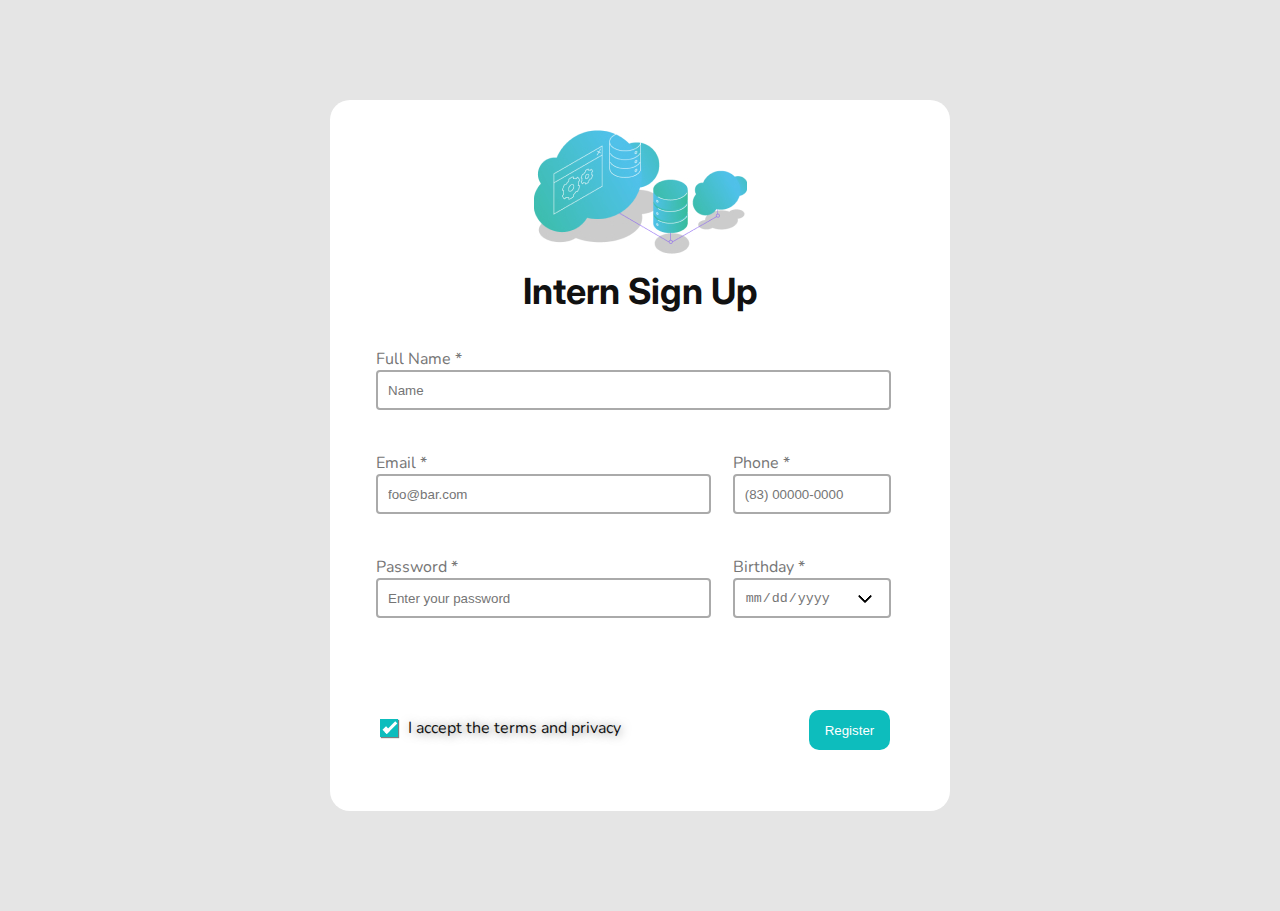
<file: index.html>
<!DOCTYPE html>
<html lang="en-US">
  <head>
    <meta charset="UTF-8" />
    <meta http-equiv="X-UA-Compatible" content="IE=edge" />
    <meta name="viewport" content="width=device-width, initial-scale=1.0" />
    
    <link href="https://fonts.googleapis.com/css2?family=Inter:wght@600&display=swap" rel="stylesheet">
    <link rel="stylesheet" href="style.css" />
    <link href="https://fonts.googleapis.com/css2?family=Nunito&display=swap" rel="stylesheet">
    <title>Intern Sign Up</title>
  </head>
  <body>
    <main class="card" id="card">
      
    <header class="header-input">
       <img src="img/data 1.jpg" alt="image header" />
        <h1>Intern Sign Up</h1>
    </header>
     <form action="" >
      <div class="form">
        <div class="form1">
          <label for="fullname">Full Name *</label>
          <input type="text" autocomplete="nope" required class="input1" placeholder="Name"  id="nameInput"/>
          <span id="span0" class="clear">Fullname invalid</span>
        </div>
        <div class="form2">
            <label for="email">Email *</label>
            <input type="email" autocomplete="nope" required class="input2" placeholder="foo@bar.com" id="emailInput"/>
            <span id="span1" class="clear">Email invalid</span>
        </div>
        <div class="form3">
            <label for="phone">Phone *</label>
            <input type="tel" required autocomplete="nope" placeholder="(83) 00000-0000" class="input3" id="phoneInput"/>
            <span id="span2" class="clear">Phone invalid</span>
        </div>
        
        <div class="form4">
          <label for="password">Password *</label>
          <input type="password" required autocomplete="nope" class="input4" id="passwordInput" placeholder="Enter your password"/>
          <span id="span3" class="clear">Password invalid</span>
        </div>
        <div  class="form5">
          <label for="birthday">Birthday *</label>
          <input type="date"  required placeholder="yyyy/mm/dd" class="input5" id="birthdayInput"/>
          <span id="span4" class="clear">Birthday invalid</span>
        </div>
      </div>
    </form>
        <div class="box-register">
          <div class="box-terms"> 
            <label class="terms">
             <input type="checkbox" name="terms" checked value="xD" class="chk" id="checkbox" required />
             <span class="geekmark"></span>
              <span class="label-text">I accept the terms and privacy</span> 
            </label>
            <span id="span5" class="clear">You must accept the terms</span>
          </div>
          <input type="button" onClick="register(event)" value="Register" class="button-register"/></a>
        </div>
    </main>
    <main class="sucess-full" id="sucess">
      <header class="header-sucess" >
        <img src="img/data 1.jpg" alt="image header" />
      </header>
      <div class="sucess">
        <h1>Sucess!</h1>
      </div>
      <div class="button-goback">
          <input type="button" value="Go Back!" class="goback" onClick="goBack(event)" />
        </a>
      </div>
    </main>
    <script src="script.js"></script>
  </body>
</html>
</file>
<file: style.css>
@import url(styles/reset.css);
@import url(styles/body.css);
@import url(styles/main.css);
@import url(styles/header.css);
@import url(styles/form.css);
@import url(styles/footer.css);
@import url(styles/sucess.css);
@import url(styles/span.css);
@import url(styles/datepicker.css);
@import url(styles/mediaq.css);
</file>
